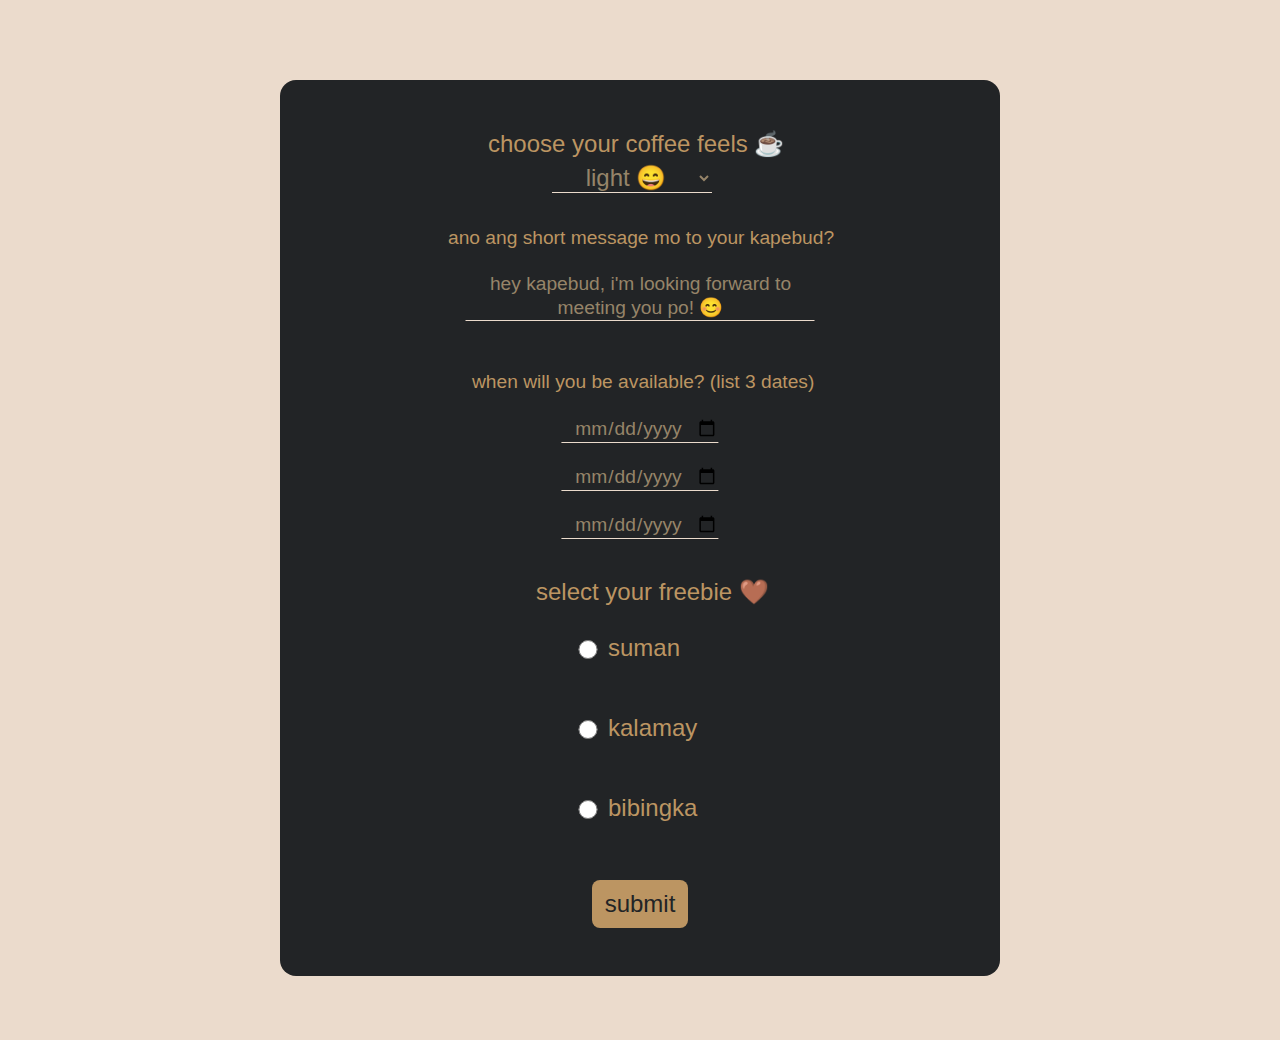
<file: another-preference-form.html>
<!DOCTYPE html>
<html lang="en">
<head>
    <meta charset="UTF-8">
    <meta http-equiv="X-UA-Compatible" content="IE=edge">
    <meta name="viewport" content="width=device-width, initial-scale=1.0">
    <title>Preference Form Part 2 | KapeBud</title>
    <!-- default css file start -->
    <link rel="stylesheet" href="default-style.css">
    <!-- default css file end -->
    <link rel="stylesheet" href="another-preference-form.css">
</head>
<body>
    <main class="another-preference-form-wrapper">
        <form class="another-preference-form">
            <div class="select-taste-of-coffee-container">
                <label for="coffees" class="choose-coffee-label-text">choose your coffee feels ☕ </label>

                <select id="coffees" name="coffees" class="dropdown-coffees">
                  <option value="light" class="coffee-options">light 😄</option>
                  <option value="medium-coffee" class="coffee-options">medium 🤗</option>
                  <option value="strong-coffee" class="coffee-options">strong 🤩</option>
                </select>
            </div>

            <div class="message-to-someone-container">
                <label for="message" class="message-label-text">ano ang short message mo to your kapebud? </label>

                <textarea id="message" name="message" rows="2" cols="30" class="message-textarea">hey kapebud, i'm looking forward to meeting you po! 😊
                </textarea>
            </div>

            <div class="date-availability-container">
                <label for="date" class="date-label-text">when will you be available? (list 3 dates) </label>

                <input type="date" id="booking-date-1" name="booking">

                <input type="date" id="booking-date-2" name="booking">

                <input type="date" id="booking-date-3" name="booking">
            </div>

            <!-- freebies -->
            <div class="freebie-container">
                <!-- suman -->
                <p class="freebie-text-paragraph">select your freebie 🤎</p>
                <div class="suman-container">
                    <input type="radio" name="freebies" id="suman"   class="freebies-input" />
                    <label for="suman" class="freebies-texts">suman</label>
                </div>

                <!-- kalamay -->
                <div class="kalamay-container">
                    <input type="radio" name="freebies" id="kalamay"   class="freebies-input" />
                    <label for="kalamay" class="freebies-texts">kalamay</label>
                </div>

                <!-- bibingka -->
                <div class="bibingka-container">
                    <input type="radio" name="freebies" id="bibingka"   class="freebies-input" />
                    <label for="bibingka" class="freebies-texts">bibingka</label>
                </div>
            </div>

            <div class="another-preference-form-submit-text-container">
                <a href="thank-you.html" class="another-preference-submit-text">submit</a>
            </div>

        </form>
    </main>
</body>
</html>
</file>
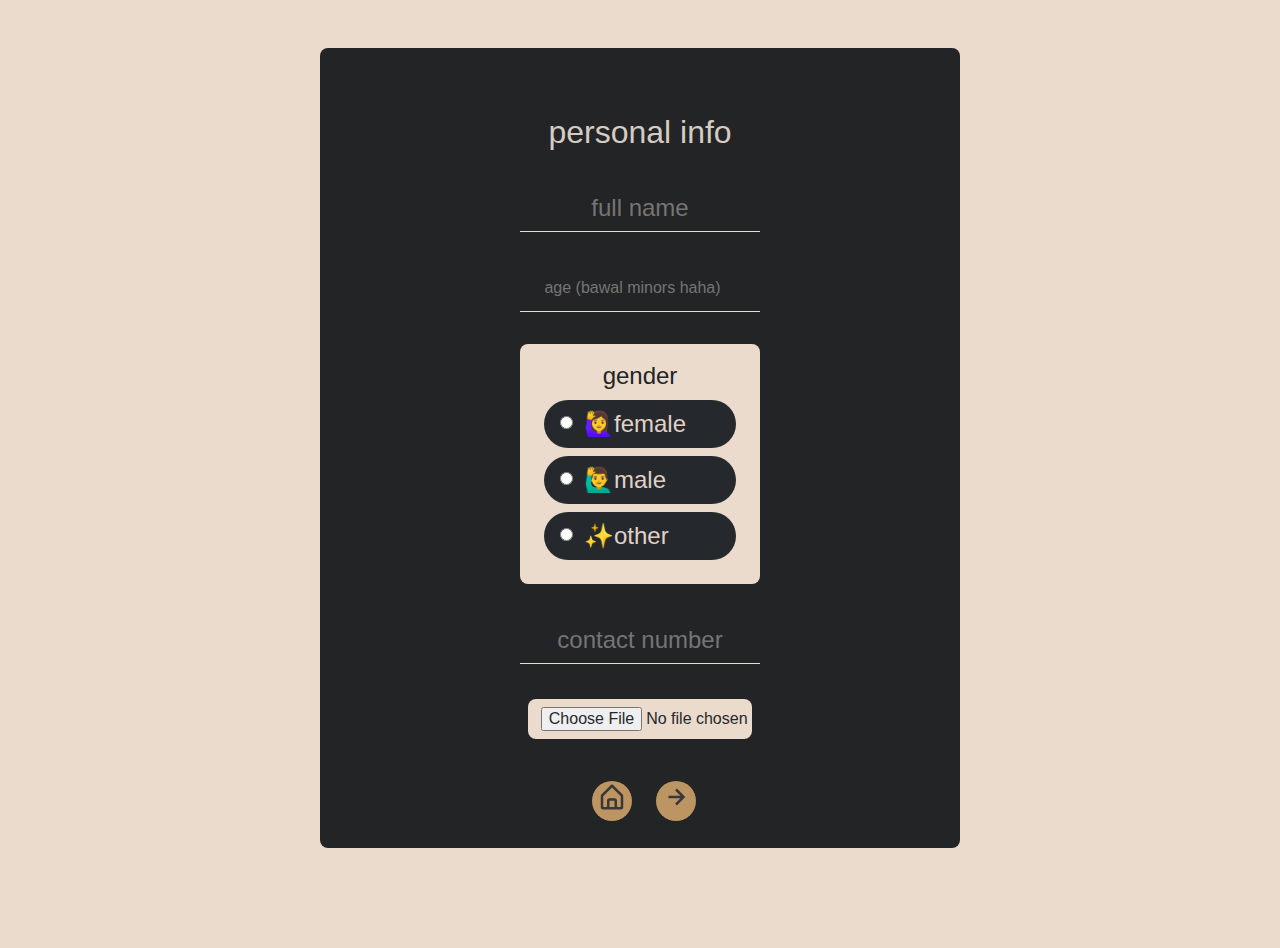
<file: personal-information-form.html>
<!DOCTYPE html>
<html lang="en">
<head>
    <meta charset="UTF-8">
    <meta http-equiv="X-UA-Compatible" content="IE=edge">
    <meta name="viewport" content="width=device-width, initial-scale=1.0">
    <title>Personal Info | KapeBud</title>
    <!-- default css file start -->
    <link rel="stylesheet" href="default-style.css">
    <!-- default css file end -->
    <link rel="stylesheet" href="personal-information-form.css">
</head>
<body>
    <main>
        <form action="#" class="personal-information-form">

            <h1 class="personal-info-heading-text">personal info</h1>

            <!-- full name -->
            <div class="fullname-container">
                <input type="text" name="fullname" id="fullname" placeholder="full name"  class="fullname-input" required/>
            </div>

            <!-- age -->
            <div class="age-container">
                <input type="number" name="age" id="age" placeholder="age (bawal minors haha)"  class="age-input" min="18" max="100" oninput="this.value = this.value.replace(/[^0-9.]/g, '').replace(/(\..*)\./g, '$1');" required/>
            </div>

            <!-- genders -->
            <div class="genders-container">
                <!-- female -->
                <p class="gender-text-paragraph">gender</p>
                <div class="female-container">
                    <input type="radio" name="genders" id="female"   class="genders-input" />
                    <label for="female" class="genders-texts">🙋‍♀️female</label>
                </div>

                <!-- male -->
                <div class="male-container">
                    <input type="radio" name="genders" id="male"   class="genders-input" />
                    <label for="male" class="genders-texts">🙋‍♂️male</label>
                </div>

                <!-- other -->
                <div class="other-container">
                    <input type="radio" name="genders" id="other"   class="genders-input" />
                    <label for="other" class="genders-texts">✨other</label>
                </div>
            </div>

            <!-- contact number -->
            <div class="contactnumber-container">
                <input type="tel" name="contactnumber" id="contactnumber" placeholder="contact number"  class="contactnumber-input" pattern="[0-9]{3}-[0-9]{2}-[0-9]{3}" required/>
            </div>

            <!-- id verification -->
            <div class="idverification-container">
                <input type="file" name="idverification" id="idverification"  class="upload-file-input" accept=".pdf" required />
            </div>

            <!-- buttons -->
            <div class="personal-information-buttons-containers">
                <!-- home button -->
                <button type="submit" class="personal-information-home-button" onclick="location.href='index.html'">
                    <img src="home-icon-brownish.svg"   alt="home icon" class="personal-information-home-icon" />
                </button>

                <!-- next button -->
                <button type="submit" class="personal-information-next-button" onclick="location.href='preference-form.html'">
                    <img src="right-arrow-icon-brownish.svg"   alt="home icon" class="personal-information-right-arrow-icon" />
                </button>
            </div>

        </form>
    </main>
</body>
</html>
</file>
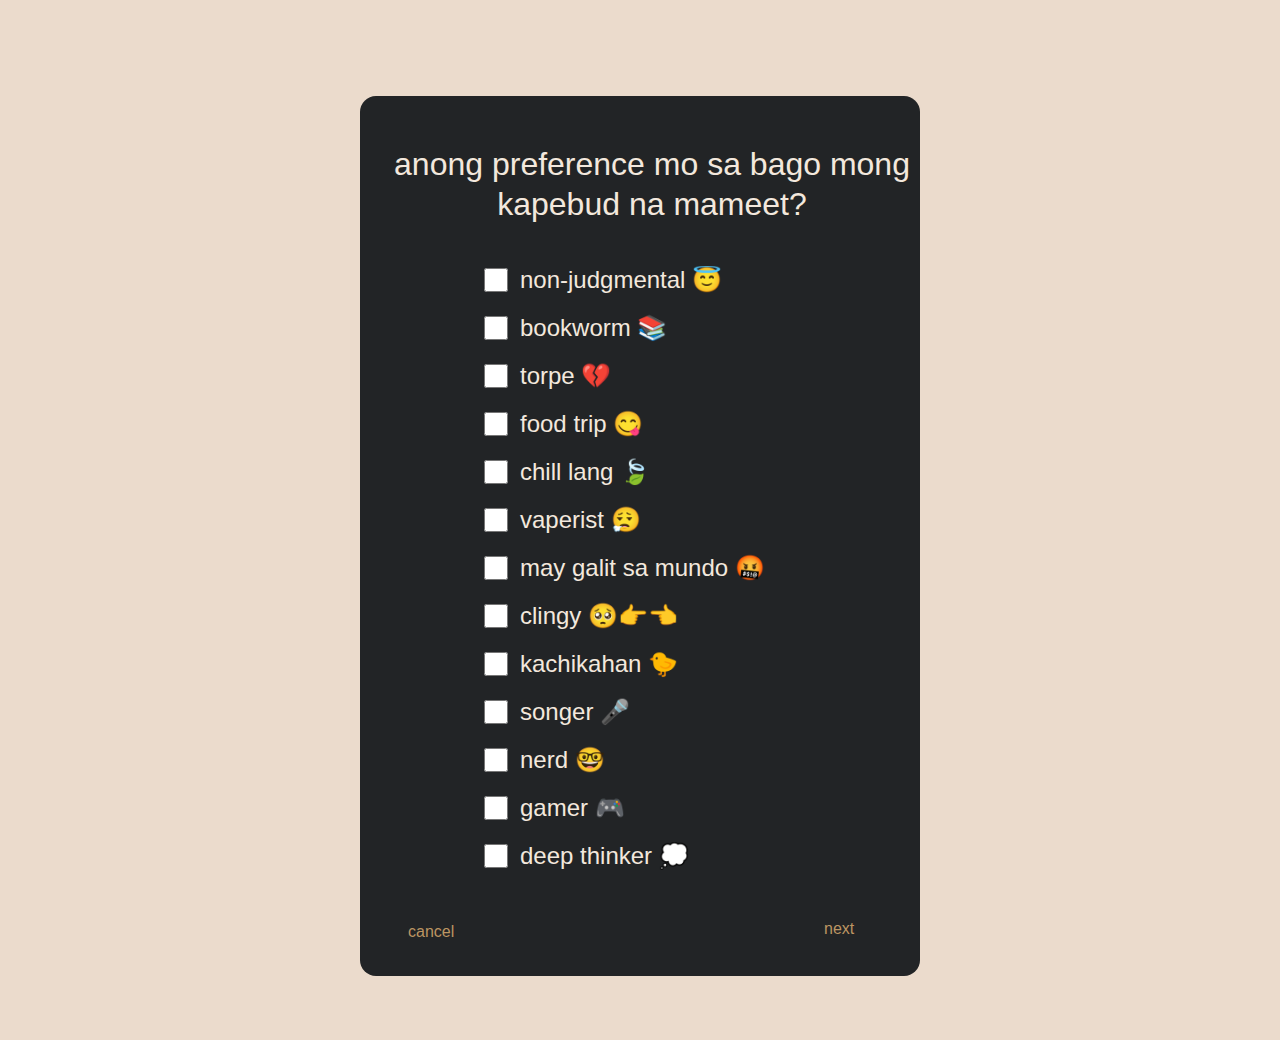
<file: preference-form.html>
<!DOCTYPE html>
<html lang="en">
<head>
    <meta charset="UTF-8">
    <meta http-equiv="X-UA-Compatible" content="IE=edge">
    <meta name="viewport" content="width=<device-width>, initial-scale=1.0">
    <title>Preference Form | KapeBud</title>
    <!-- default css file start -->
    <link rel="stylesheet" href="default-style.css">
    <!-- default css file end -->
    <link rel="stylesheet" href="preference-form.css">
        
</head>
<body>
    <main class="preference-form-wrapper">
        <form class="preference-form">
            <h1 class="preference-form-heading-question">anong preference mo sa bago mong kapebud na mameet?</h1>
                
                <!-- non-judgmental -->
                <div class="checkbox-containers">
                    <input type="checkbox" id="non-judgmental" name="non-judgmental" class="checkbox-inputs">
                    <label for="non-judgmental" class="checkbox-labels" >non-judgmental 😇</label>
                </div>

                <!-- bookworm -->
                <div class="checkbox-containers">
                    <input type="checkbox" id="bookworm" name="bookworm" class="checkbox-inputs" />
                    <label for="bookworm" class="checkbox-labels" >bookworm 📚</label>
                </div>

                    <!-- torpe -->
                <div class="checkbox-containers">
                    <input type="checkbox" id="torpe" name="torpe" class="checkbox-inputs" />
                    <label for="torpe" class="checkbox-labels" >torpe 💔</label>
                </div>
                    
                    <!-- food trip -->
                <div class="checkbox-containers">
                    <input type="checkbox" id="food-trip" name="food-trip" class="checkbox-inputs" />
                    <label for="food-trip" class="checkbox-labels" >food trip 😋</label>
                </div>

                    <!-- chill lang -->
                <div class="checkbox-containers">
                    <input type="checkbox" id="chill-lang" name="chill-lang" class="checkbox-inputs" />
                    <label for="chill-lang" class="checkbox-labels" >chill lang 🍃</label>
                </div>

                    <!-- vaperist -->
                <div class="checkbox-containers">
                    <input type="checkbox" id="vaperist" name="vaperist" class="checkbox-inputs" />
                    <label for="vaperist" class="checkbox-labels" >vaperist 😮‍💨</label>
                </div>

                    <!-- may galit sa mundo -->
                <div class="checkbox-containers">
                    <input type="checkbox" id="may-galit-sa-mundo" name="may-galit-sa-mundo" class="checkbox-inputs" />
                    <label for="may-galit-sa-mundo" class="checkbox-labels" >may galit sa mundo 🤬</label>
                </div>

                    <!-- clingy -->
                <div class="checkbox-containers">
                    <input type="checkbox" id="clingy" name="clingy" class="checkbox-inputs" />
                    <label for="clingy" class="checkbox-labels" >clingy 🥺👉👈</label>
                </div>

                    <!-- kachikahan -->
                <div class="checkbox-containers">
                    <input type="checkbox" id="kachikahan" name="kachikahan" class="checkbox-inputs" />
                    <label for="kachikahan" class="checkbox-labels" >kachikahan 🐤</label>
                </div>

                <!-- songer -->
                <div class="checkbox-containers">
                    <input type="checkbox" id="songer" name="songer" class="checkbox-inputs" />
                    <label for="songer" class="checkbox-labels" >songer 🎤</label>
                </div>

                    <!-- nerd  -->
                <div class="checkbox-containers">
                    <input type="checkbox" id="nerd " name="nerd " class="checkbox-inputs" />
                    <label for="nerd" class="checkbox-labels" >nerd 🤓</label>
                </div>

                <!-- gamer -->
                <div class="checkbox-containers">
                    <input type="checkbox" id="gamer" name="vaperist" class="checkbox-inputs" />
                    <label for="gamer" class="checkbox-labels" >gamer 🎮</label>
                </div>

                <!-- deep thinker -->
                <div class="checkbox-containers">
                    <input type="checkbox" id="deep-thinker" name="deep-thinker" class="checkbox-inputs" />
                    <label for="deep-thinker" class="checkbox-labels" >deep thinker 💭</label>
                </div>

                <!-- texts navigations -->
                <div class="preference-form-cancel-text-container">
                    <a href="index.html" class="preference-form-cancel-text">cancel</a>
                </div>

                <div class="preference-form-next-text-container">
                    <a href="another-preference-form.html" class="preference-form-next-text">next</a>
                </div>
        </form>
    </main>
</body>
</html>
</file>
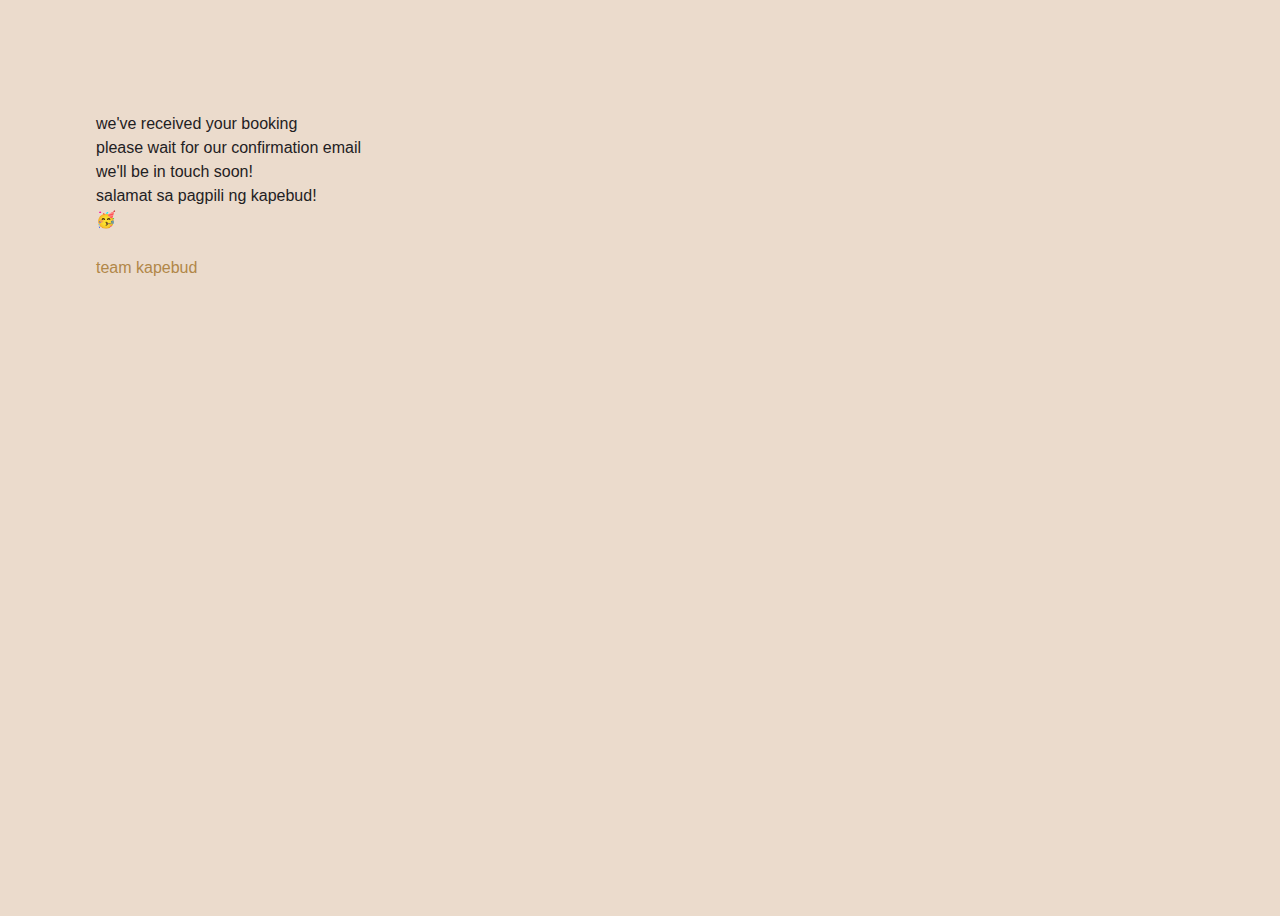
<file: thank-you.html>
<!DOCTYPE html>
<html lang="en">
<head>
    <meta charset="UTF-8">
    <meta http-equiv="X-UA-Compatible" content="IE=edge">
    <meta name="viewport" content="width=device-width, initial-scale=1.0">
    <title>Thank You | KapeBud</title>
    <!-- default css file start -->
    <link rel="stylesheet" href="default-style.css">
    <!-- default css file end -->
    <link rel="stylesheet" href="thank-you.css">
</head>
<body>
    <p class="tank-you-texts">
        we've received your booking
        <br>
        please wait for our confirmation email
        <br>
        we'll be in touch soon!
        <br>
        salamat sa pagpili ng kapebud!
        <br>
        🥳
        <br>
        <br>
        <a href="index.html" class="team-kapebud-text">team kapebud</a>
    </p>
</body>
</html>
</file>
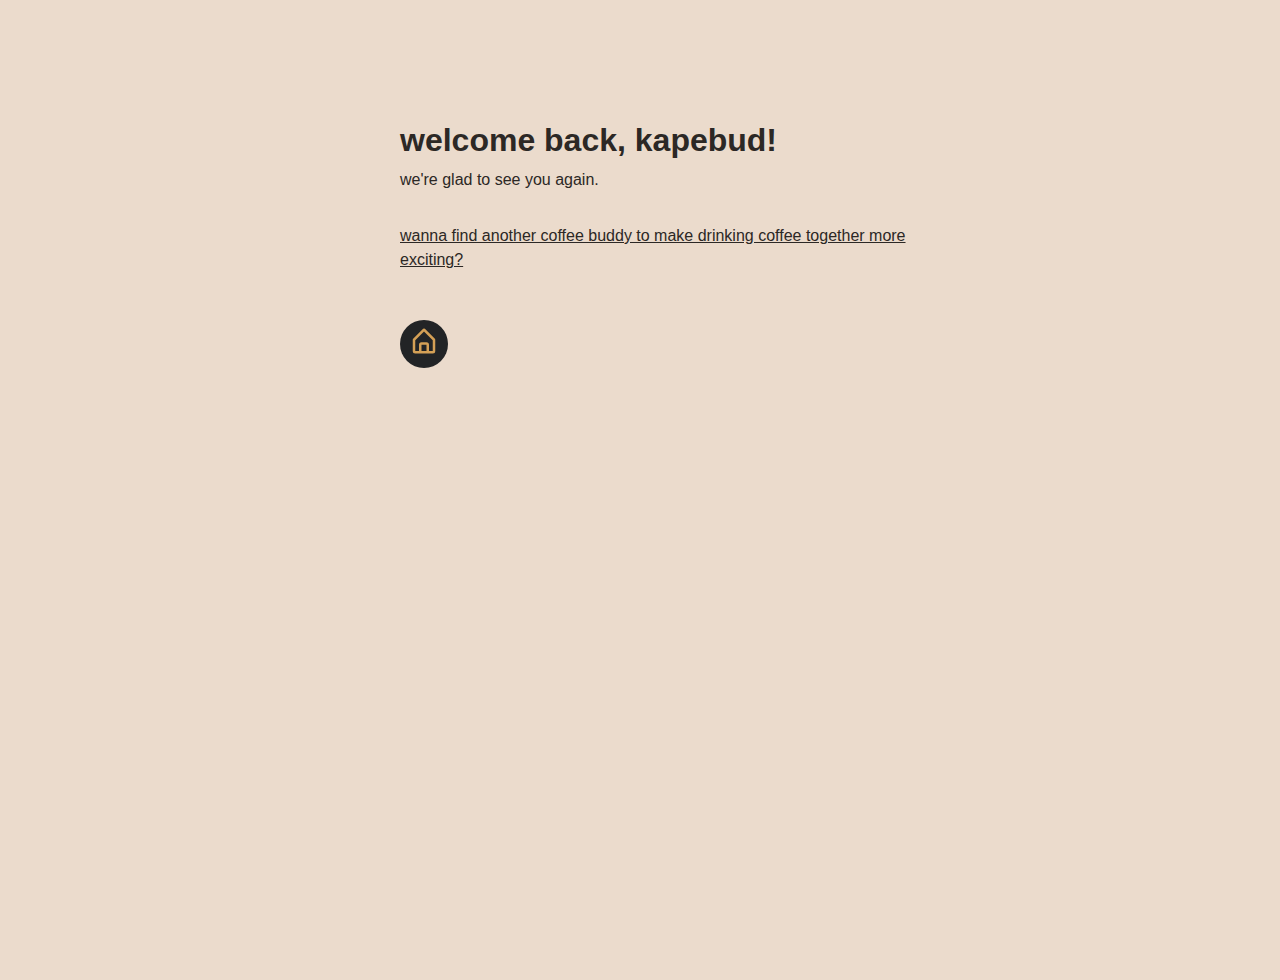
<file: welcome-back.html>
<!DOCTYPE html>
<html lang="en">
<head>
    <meta charset="UTF-8">
    <meta http-equiv="X-UA-Compatible" content="IE=edge">
    <meta name="viewport" content="width=device-width, initial-scale=1.0">
    <title>Welcome Back | KapeBud</title>
    <!-- default css file start -->
    <link rel="stylesheet" href="default-style.css">
    <!-- default css file end -->
    <link rel="stylesheet" href="welcome-back.css">
</head>
<body>
    <div class="welcome-back-container">
        <h1 class="welcome-back-heading-text">welcome back, kapebud!</h1>
        <p class="genuine-message-text">we're glad to see you again.</p>
        <a href="preference-form.html" class="welcome-back-question-text">wanna find another coffee buddy to make drinking coffee together more exciting? </a>

        <button type="submit" class="welcome-back-home-button" onclick="location.href='index.html'">
            <img src="home-icon-gold.svg"   alt="home icon" class="welcome-back-home-icon" />
        </button>
    </div>

</body>
</html>
</file>
<file: default-style.css>
* {
    margin: 0;
    padding: 0;

    /* calc `em` based line height, bigger line height for smaller font size and smaller line height for bigger font size */ 
    line-height: calc(0.25rem + 1em + 0.25rem);
}

*,
::before,
::after {
    box-sizing: border-box;
}

/* remove outline when focused */
*:focus {
    outline: none;
}

html {
    /* allow percentage-based heights in the application */
    block-size: 100%;

    /* smooth scrolling for users */
    scroll-behavior: smooth;
}

body {
    font-family: 'Mukta Vaani', sans-serif;
    min-height: 100vh;
    background-color: hsl(29, 44%, 86%);

    /* improve text rendering */
    text-rendering: optimizeSpeed;

    /* allow percentage-based heights in the application */
    min-block-size: 100%;
}

/* make it clear that interactive elements are interactive */
:where(a[href], area, button, input, label[for], select, summary, textarea, [tabindex]:not([tabindex*="-"])) {
    cursor: pointer;
    touch-action: manipulation;
}

:where(input[type="file"]) {
    cursor: auto;
}

:where(input[type="file"])::-webkit-file-upload-button,
:where(input[type="file"])::file-selector-button {
    cursor: pointer;
}

/* remove built-in form typography styles */
:where(input, button, textarea, select),
:where(input[type="file"])::-webkit-file-upload-button {
    color: inherit;
    font: inherit;
    font-size: inherit;
    letter-spacing: inherit;
    word-spacing: inherit;
}

/* avoid text overflows */
:where(p, h1, h2, h3, h4, h5, h6) {
    overflow-wrap: break-word;
}

/* make sure users can't select button text */
:where(button, button[type], input[type="button"], input[type="submit"], input[type="reset"]),
:where(input[type="file"])::-webkit-file-upload-button,
:where(input[type="file"])::file-selector-button {
    -webkit-tap-highlight-color: transparent;
    -webkit-touch-callout: none;
    user-select: none;
    text-align: center;
}

a:link,
a:visited,
a:hover,
a:active {
    text-decoration: none;
}

button {
    border: none;
}
</file>
<file: another-preference-form.css>
.another-preference-form-wrapper {
    position: relative;
    width: 50rem;
    height: 60rem;
    margin: 5rem auto;
    /* background-color: rgb(156, 230, 155); */
}

.another-preference-form-wrapper .another-preference-form {
    position: relative;
    width: 45rem;
    height: 56rem;
    margin: auto;
    background-color: hsl(210, 6%, 14%);
    padding: 2rem;
    border-radius: 1rem;
    -webkit-border-radius: 1rem;
    -moz-border-radius: 1rem;
    -ms-border-radius: 1rem;
    -o-border-radius: 1rem;
}

.another-preference-form-wrapper .another-preference-form .select-taste-of-coffee-container {
    position: relative;
    width: 25rem;
    height: 5rem;
    /* background-color: rgb(169, 162, 246); */
    margin: 1rem auto;

}

.another-preference-form-wrapper .another-preference-form .select-taste-of-coffee-container .choose-coffee-label-text {
    position: absolute;
    font-size: 1.5rem;
    left: 3rem;
    color: hsl(34, 40%, 56%)
}

.another-preference-form-wrapper .another-preference-form .select-taste-of-coffee-container .dropdown-coffees {
    position: absolute;
    width: 10rem;
    text-align: center;
    font-size: 1.5rem;
    top: 2.2rem;
    left: 7rem;
    background-color: transparent;
    text-align: center;
    font-size: 1.5rem;
    color: hsl(36, 18%, 50%);
    border-top: none;
    border-left: none;
    border-right: none;
    border-width: 0.1rem;
    border-color: hsl(29, 44%, 86%);
}

.another-preference-form-wrapper .another-preference-form .select-taste-of-coffee-container .dropdown-coffees .coffee-options {
    position: relative;
}

.another-preference-form-wrapper .another-preference-form .message-to-someone-container {
    position: relative;
    width: 30rem;
    height: 8rem;
    /* background-color: rgb(186, 241, 193);*/
    margin: 1rem auto;
}

.another-preference-form-wrapper .another-preference-form .message-to-someone-container .message-label-text {
    position: absolute;
    font-size: 1.2rem;
    left: 3rem;
    color: hsl(34, 40%, 56%);
}

.another-preference-form-wrapper .another-preference-form .message-to-someone-container .message-textarea {
    position: absolute;
    top: 3rem;
    left: 50%;
    transform: translateX(-50%);
    background-color: transparent;
    text-align: center;
    font-size: 1.2rem;
    color: hsl(36, 18%, 50%);
    border-top: none;
    border-left: none;
    border-right: none;
    border-width: 0.1rem;
    border-color: hsl(29, 44%, 86%);
    resize: none;
}

.another-preference-form-wrapper .another-preference-form .date-availability-container {
    position: relative;
    width: 25rem;
    height: 12rem;
    /* background-color: rgb(228, 237, 157); */
    margin: 1rem auto;
}

.another-preference-form-wrapper .another-preference-form .date-availability-container .date-label-text {
    position: absolute;
    font-size: 1.2rem;
    left: 2rem;
    color: hsl(34, 40%, 56%);
}

.another-preference-form-wrapper .another-preference-form .date-availability-container #booking-date-1 {
    position: absolute;
    top: 3rem;
    left: 50%;
    transform: translateX(-50%);
    background-color: transparent;
    text-align: center;
    font-size: 1.2rem;
    color: hsl(36, 18%, 50%);
    border-top: none;
    border-left: none;
    border-right: none;
    border-width: 0.1rem;
    border-color: hsl(29, 44%, 86%);
}

.another-preference-form-wrapper .another-preference-form .date-availability-container #booking-date-2 {
    position: absolute;
    top: 6rem;
    left: 50%;
    transform: translateX(-50%);
    background-color: transparent;
    text-align: center;
    font-size: 1.2rem;
    color: hsl(36, 18%, 50%);
    border-top: none;
    border-left: none;
    border-right: none;
    border-width: 0.1rem;
    border-color: hsl(29, 44%, 86%);
}

.another-preference-form-wrapper .another-preference-form .date-availability-container #booking-date-3 {
    position: absolute;
    top: 9rem;
    left: 50%;
    transform: translateX(-50%);
    background-color: transparent;
    text-align: center;
    font-size: 1.2rem;
    color: hsl(36, 18%, 50%);
    border-top: none;
    border-left: none;
    border-right: none;
    border-width: 0.1rem;
    border-color: hsl(29, 44%, 86%);
}

.another-preference-form-wrapper .another-preference-form .freebie-container {
    position: relative;
    width: 25rem;
    height: 17rem;
    /* background-color: rgb(242, 196, 244); */
    margin: 1rem auto;
}

.another-preference-form-wrapper .another-preference-form .freebie-container .freebie-text-paragraph {
    position: absolute;
    font-size: 1.5rem;
    left: 6rem;
    color: hsl(34, 40%, 56%);
}

/* suman kalamay bibingka container start */

.another-preference-form-wrapper .another-preference-form .freebie-container .suman-container {
    position: relative;
    /* background-color: royalblue; */
    width: 10rem;
    height: 3rem;
    margin: 1rem auto;
    top: 3rem;
    color: hsl(34, 40%, 56%);

    
}

.another-preference-form-wrapper .another-preference-form .freebie-container .kalamay-container {
    position: relative;
    /* background-color: royalblue; */
    width: 10rem;
    height: 3rem;
    margin: 1rem auto;
    top: 4rem;
    color: hsl(34, 40%, 56%);
}

.another-preference-form-wrapper .another-preference-form .freebie-container .bibingka-container {
    position: relative;
    /* background-color: royalblue; */
    width: 10rem;
    height: 3rem;
    margin: 1rem auto;
    top: 5rem;
    color: hsl(34, 40%, 56%);
}

/* suman kalamay bibingka container end */


.another-preference-form-wrapper .another-preference-form .freebie-container .suman-container .freebies-input, 

.another-preference-form-wrapper .another-preference-form .freebie-container .kalamay-container .freebies-input,

.another-preference-form-wrapper .another-preference-form .freebie-container .bibingka-container .freebies-input {
    position: absolute;
    top: 1rem;
    width: 1.5rem;
    height: 1.2rem;
    left: 1rem;
}

.another-preference-form-wrapper .another-preference-form .freebie-container .suman-container .freebies-texts, 

.another-preference-form-wrapper .another-preference-form .freebie-container .kalamay-container .freebies-texts,

.another-preference-form-wrapper .another-preference-form .freebie-container .bibingka-container .freebies-texts{
    position: absolute;
    font-size: 1.5rem;
    left: 3rem;
    /* center text vertically */
    top: 50%;
    transform: translateY(-50%);
}

.another-preference-form-wrapper .another-preference-form .another-preference-form-submit-text-container {
    
    position: relative;
    padding: 1rem;
    width: 6rem;
    height: 3rem;
    background-color: hsl(34, 40%, 56%);
    margin: 1rem auto;
    border-radius: 0.5rem;
    -webkit-border-radius: 0.5rem;
    -moz-border-radius: 0.5rem;
    -ms-border-radius: 0.5rem;
    -o-border-radius: 0.5rem;
    top: 1rem;
}


.another-preference-form-wrapper .another-preference-form .another-preference-form-submit-text-container .another-preference-submit-text {
    position: absolute;
    font-size: 1.5rem;
    left: 50%;
    transform: translateX(-50%);
    top: 0.5rem;
    color: hsl(210, 6%, 14%);
}
</file>
<file: personal-information-form.css>
.personal-information-form {
    position: relative;
    width: 40rem;
    height: 50rem;
    background-color: hsl(210, 6%, 14%);
    margin: 3rem auto;
    padding: 2rem;
    border-radius: 0.5rem;
    -webkit-border-radius: 0.5rem;
    -moz-border-radius: 0.5rem;
    -ms-border-radius: 0.5rem;
    -o-border-radius: 0.5rem;
}

.personal-information-form .personal-info-heading-text {
    position: relative;
    margin: 2rem;
    text-align: center;
    color: hsl(27, 19%, 80%);
    font-weight: 300;
}

/* full name section start */

.personal-information-form .fullname-container {
    position: relative;
    width: 15rem;
    height: 3rem;
    /* background-color: rgb(90, 207, 183); */
    margin: 2rem auto;
}

.personal-information-form .fullname-container .fullname-input {
    position: absolute;
    width: 15rem;
    height: 3rem;
    background-color: transparent;
    text-align: center;
    font-size: 1.5rem;
    color: hsl(36, 18%, 50%);
    border-top: none;
    border-left: none;
    border-right: none;
    border-width: 0.1rem;
    border-color: hsl(29, 44%, 86%);
}

/* full name section end */

/* age section start */

.personal-information-form .age-container {
    position: relative;
    width: 15rem;
    height: 3rem;
    /* background-color: rgb(90, 207, 183); */
    margin: 2rem auto;
}

.personal-information-form .age-container .age-input {
    position: absolute;
    width: 15rem;
    height: 3rem;
    background-color: transparent;
    text-align: center;
    font-size: 1rem;
    color: hsl(36, 18%, 50%);
    border-top: none;
    border-left: none;
    border-right: none;
    border-width: 0.1rem;
    border-color: hsl(29, 44%, 86%);
}

/* age section end */

/* genders section start */

.personal-information-form .genders-container {
    position: relative;
    background-color: hsl(29, 44%, 86%);
    border-radius: 0.5rem;
    width: 15rem;
    height: 15rem;
    margin: 2rem auto;
    padding: 1rem;
    -webkit-border-radius: 0.5rem;
    -moz-border-radius: 0.5rem;
    -ms-border-radius: 0.5rem;
    -o-border-radius: 0.5rem;
}

.personal-information-form .genders-container .gender-text-paragraph {
    position: relative;
    text-align: center;
    font-weight: 400;
    font-size: 1.5rem;
    color: hsl(210, 6%, 14%);
}

/* female male other containers start */

.personal-information-form .genders-container .female-container,

.personal-information-form .genders-container .male-container, 

.personal-information-form .genders-container .other-container{
    position: relative;
    background-color: hsl(210, 10%, 16%);
    border-radius: 2rem;
    width: 12rem;
    height: 3rem;
    margin: 0.5rem auto;
    -webkit-border-radius: 2rem;
    -moz-border-radius: 2rem;
    -ms-border-radius: 2rem;
    -o-border-radius: 2rem;
}

/* female male other containers end */

/* radio buttons start */

.personal-information-form .genders-container .female-container .genders-input,

.personal-information-form .genders-container .male-container .genders-input, 

.personal-information-form .genders-container .other-container .genders-input {
    position: absolute;
    top: 1rem;
    left: 1rem;
}

/* radio buttons end */

/* label texts start */

.personal-information-form .genders-container .female-container .genders-texts,

.personal-information-form .genders-container .male-container .genders-texts, 

.personal-information-form .genders-container .other-container .genders-texts {
    position: absolute;
    top: 0.5rem;
    left: 2.5rem;
    font-size: 1.5rem;
    color: hsl(24, 29%, 83%);

}

/* label texts end */

/* genders section start */

/* contact number start */

.personal-information-form .contactnumber-container {
    position: relative;
    width: 15rem;
    height: 3rem;
    /* background-color: rgb(90, 207, 183); */
    margin: 2rem auto;
}

.personal-information-form .contactnumber-container .contactnumber-input {
    position: absolute;
    width: 15rem;
    height: 3rem;
    background-color: transparent;
    text-align: center;
    font-size: 1.5rem;
    color: hsl(36, 18%, 50%);
    border-top: none;
    border-left: none;
    border-right: none;
    border-width: 0.1rem;
    border-color: hsl(29, 44%, 86%);
}

.personal-information-form .idverification-container {
    position: relative;
    width: 15rem;
    height: 3rem;
    /* background-color: rgb(90, 207, 183); */
    margin: 2rem auto;
}

.personal-information-form .idverification-container .upload-file-input {
    position: absolute;
    width: 14rem;
    height: 2.5rem;
    background-color: hsl(29, 44%, 86%);
    top: 0.2rem;
    left: 0.5rem;
    border-radius: 0.5rem;
    padding-top: 0.5rem ;
    padding-left: 0.8rem;
    color: hsl(210, 10%, 16%);
}

.personal-information-form .personal-information-buttons-containers {
    position: relative;
    margin: auto;
    /* background-color: hsl(27, 42%, 86%); */
    width: 10rem;
    height: 3rem;
    border-radius: 1rem;
    -webkit-border-radius: 1rem;
    -moz-border-radius: 1rem;
    -ms-border-radius: 1rem;
    -o-border-radius: 1rem;
}

.personal-information-form .personal-information-buttons-containers .personal-information-home-button, 

.personal-information-form .personal-information-buttons-containers .personal-information-next-button {
    position: absolute;
    background-color: hsl(34, 40%, 56%);
}

.personal-information-form .personal-information-buttons-containers .personal-information-home-button {
    top: 0.3rem;
    left: 2rem;
    width: 2.5rem;
    height: 2.5rem;
    border-radius: 1.5rem;
    -webkit-border-radius: 1.5rem;
    -moz-border-radius: 1.5rem;
    -ms-border-radius: 1.5rem;
    -o-border-radius: 1.5rem;
}

.personal-information-form .personal-information-buttons-containers .personal-information-next-button {
    top: 0.3rem;
    left: 6rem;
    width: 2.5rem;
    height: 2.5rem;
    border-radius: 1.5rem;
    -webkit-border-radius: 1.5rem;
    -moz-border-radius: 1.5rem;
    -ms-border-radius: 1.5rem;
    -o-border-radius: 1.5rem;
}
</file>
<file: preference-form.css>
.preference-form-wrapper {
    position: relative;
    width: 40rem;
    height: 60rem;
    /* background-color: rgb(127, 195, 255); */
    margin: 5rem auto;
    padding: 1rem;
}

.preference-form-wrapper .preference-form {
    position: relative;
    width: 35rem;
    height: 55rem;
    background-color: hsl(210, 6%, 14%);
    margin: auto;
    border-radius: 1rem;
    -webkit-border-radius: 1rem;
    -moz-border-radius: 1rem;
    -ms-border-radius: 1rem;
    -o-border-radius: 1rem;
    padding: 1.5rem;
}

.preference-form-wrapper .preference-form .preference-form-heading-question {
    position: absolute;
    margin: 1.5rem auto;
    font-size: 2rem;
    font-weight: 400;
    text-align: center;
    color: hsl(30, 46%, 91%);
}

.preference-form-wrapper .preference-form .checkbox-containers {
    position: relative;
    /* background-color: rgb(91, 69, 183); */
    width: 20rem;
    height: 2rem;
    margin: 1rem auto;
    top: 8rem;
}

.preference-form-wrapper .preference-form .checkbox-containers .checkbox-inputs {
    position: absolute;
    width: 1.5rem;
    height: 1.5rem;
    top: 0.25rem;
    left: 0.25rem;
    border-radius: 0.5rem;
    -webkit-border-radius: 0.5rem;
    -moz-border-radius: 0.5rem;
    -ms-border-radius: 0.5rem;
    -o-border-radius: 0.5rem;
    margin: auto;
}


.preference-form-wrapper .preference-form .checkbox-containers .checkbox-labels {
    position: absolute;
    font-weight: 300;
    font-size: 1.5rem;
    left: 2.5rem;
    color: hsl(30, 46%, 91%);
}

.preference-form-wrapper .preference-form .preference-form-cancel-text-container, 

.preference-form-wrapper .preference-form .preference-form-next-text-container {
    position: relative;
    width: 3rem;
    height: 2rem;
    /* background-color: aqua; */
    margin: 1rem auto;

}

.preference-form-wrapper .preference-form .preference-form-cancel-text-container {
    left: -13rem;
    top: 10rem;
}

.preference-form-wrapper .preference-form .preference-form-next-text-container {
    left: 13rem;
    top: 6.8rem;
}

.preference-form-wrapper .preference-form .preference-form-cancel-text-container .preference-form-cancel-text, 

.preference-form-wrapper .preference-form .preference-form-next-text-container .preference-form-next-text {

    color: hsl(34, 40%, 56%);
}
</file>
<file: thank-you.css>
.tank-you-texts {
    padding: 6rem;
    margin: 1rem auto;

    color: hsl(210, 6%, 13%);
}

.team-kapebud-text {
    color: hsl(36, 42%, 49%);
}
</file>
<file: welcome-back.css>
.welcome-back-container {
    position: relative;
    width: 35rem;
    height: 20rem;
    /* background-color: blue; */
    margin: 5rem auto;
    padding: 2.5rem;
}

.welcome-back-container .welcome-back-heading-text,

.welcome-back-container .genuine-message-text,

.welcome-back-container .welcome-back-question-text {
    position: absolute;
    color: hsl(26, 9%, 16%);
}

.welcome-back-container .genuine-message-text {
    top: 5rem;
    margin: auto;
    margin-top: 0.5rem;
}

.welcome-back-container .welcome-back-question-text {
    top: 9rem;
    margin: auto;
    text-decoration: underline;
    text-decoration-color: hsl(26, 9%, 16%);
    -moz-text-decoration-color: hsl(26, 9%, 16%);
    -webkit-text-decoration-color: hsl(26, 9%, 16%);
    -o-text-decoration-color: hsl(26, 9%, 16%);
    -ms-text-decoration-color: hsl(26, 9%, 16%);
}

.welcome-back-container .welcome-back-home-button {
    position: absolute;
    width: 3rem;
    height: 3rem;
    background-color: hsl(210, 6%, 14%);
    border-radius: 50%;
    -webkit-border-radius: 50%;
    -moz-border-radius: 50%;
    -ms-border-radius: 50%;
    -o-border-radius: 50%;
    top: 15rem;
}
</file>
